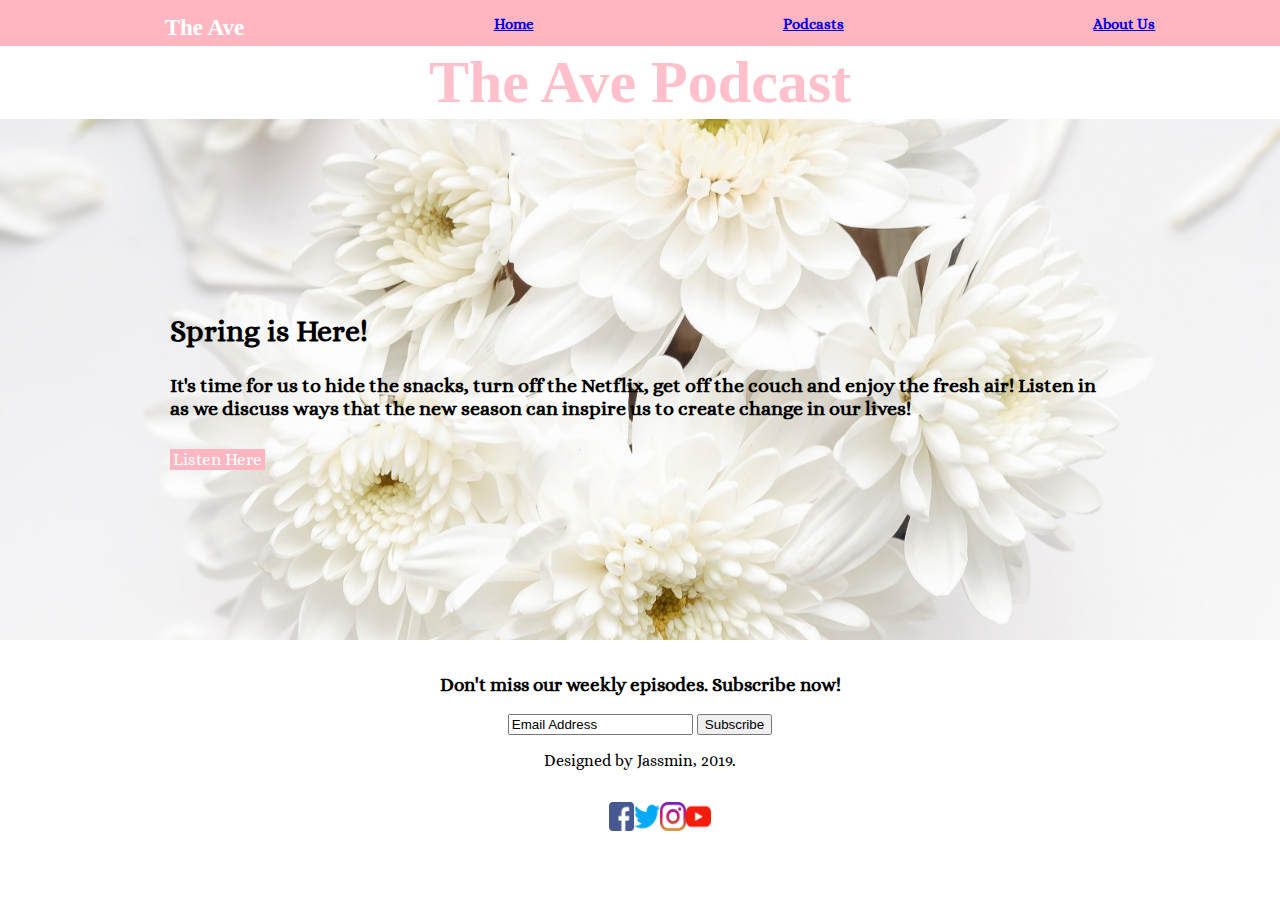
<file: index.html>
<!doctype html>
<html>
    
    
<head>
    <link rel= "stylesheet" type="text/css" href="style.css">
    <link href="https://fonts.googleapis.com/css?family=Alice" rel="stylesheet">
 </head>
    
                <!--Body Starts Here-->    
<body>
    
<div class="nav">
    <ul>
        <li><p>The Ave</p></li>
        <li><a href="index.html">Home</a></li>
        <li><a href="podcast.html">Podcasts</a></li>
        <li><a href="about.html">About Us</a></li>
    </ul>
</div>

<div class="theave">
    <h1>The Ave Podcast</h1>
</div>
    
<div class="main">
    <h2>Spring is Here!</h2>
    <h4> It's time for us to hide the snacks, turn off the Netflix, get off the couch and enjoy the fresh air! Listen in as we discuss ways that the new season can inspire us to create change in our lives! </h4>
    <span class="button">Listen Here</span>
</div>

            <!--Footer Starts Here-->  
<div class="footer">
    <h3>Don't miss our weekly episodes. Subscribe now!</h3>
        <form>
            <input type="text" value="Email Address">
            <input type="button" value="Subscribe">
        </form>
    <p> Designed by Jassmin, 2019.</p>

<div class="icons">
    <ul>
        <li><a href="#"><img src="facebook.png" /></a></li>
        <li><a href="#"><img src="twitter.png" /></a></li>
        <li><a href="#"><img src="instagram.png" /></a></li> 
        <li><a href="#"><img src="youtube.png" /></a>
    </ul>
</div>
    
</div>
    
    
</body>
</html>
</file>
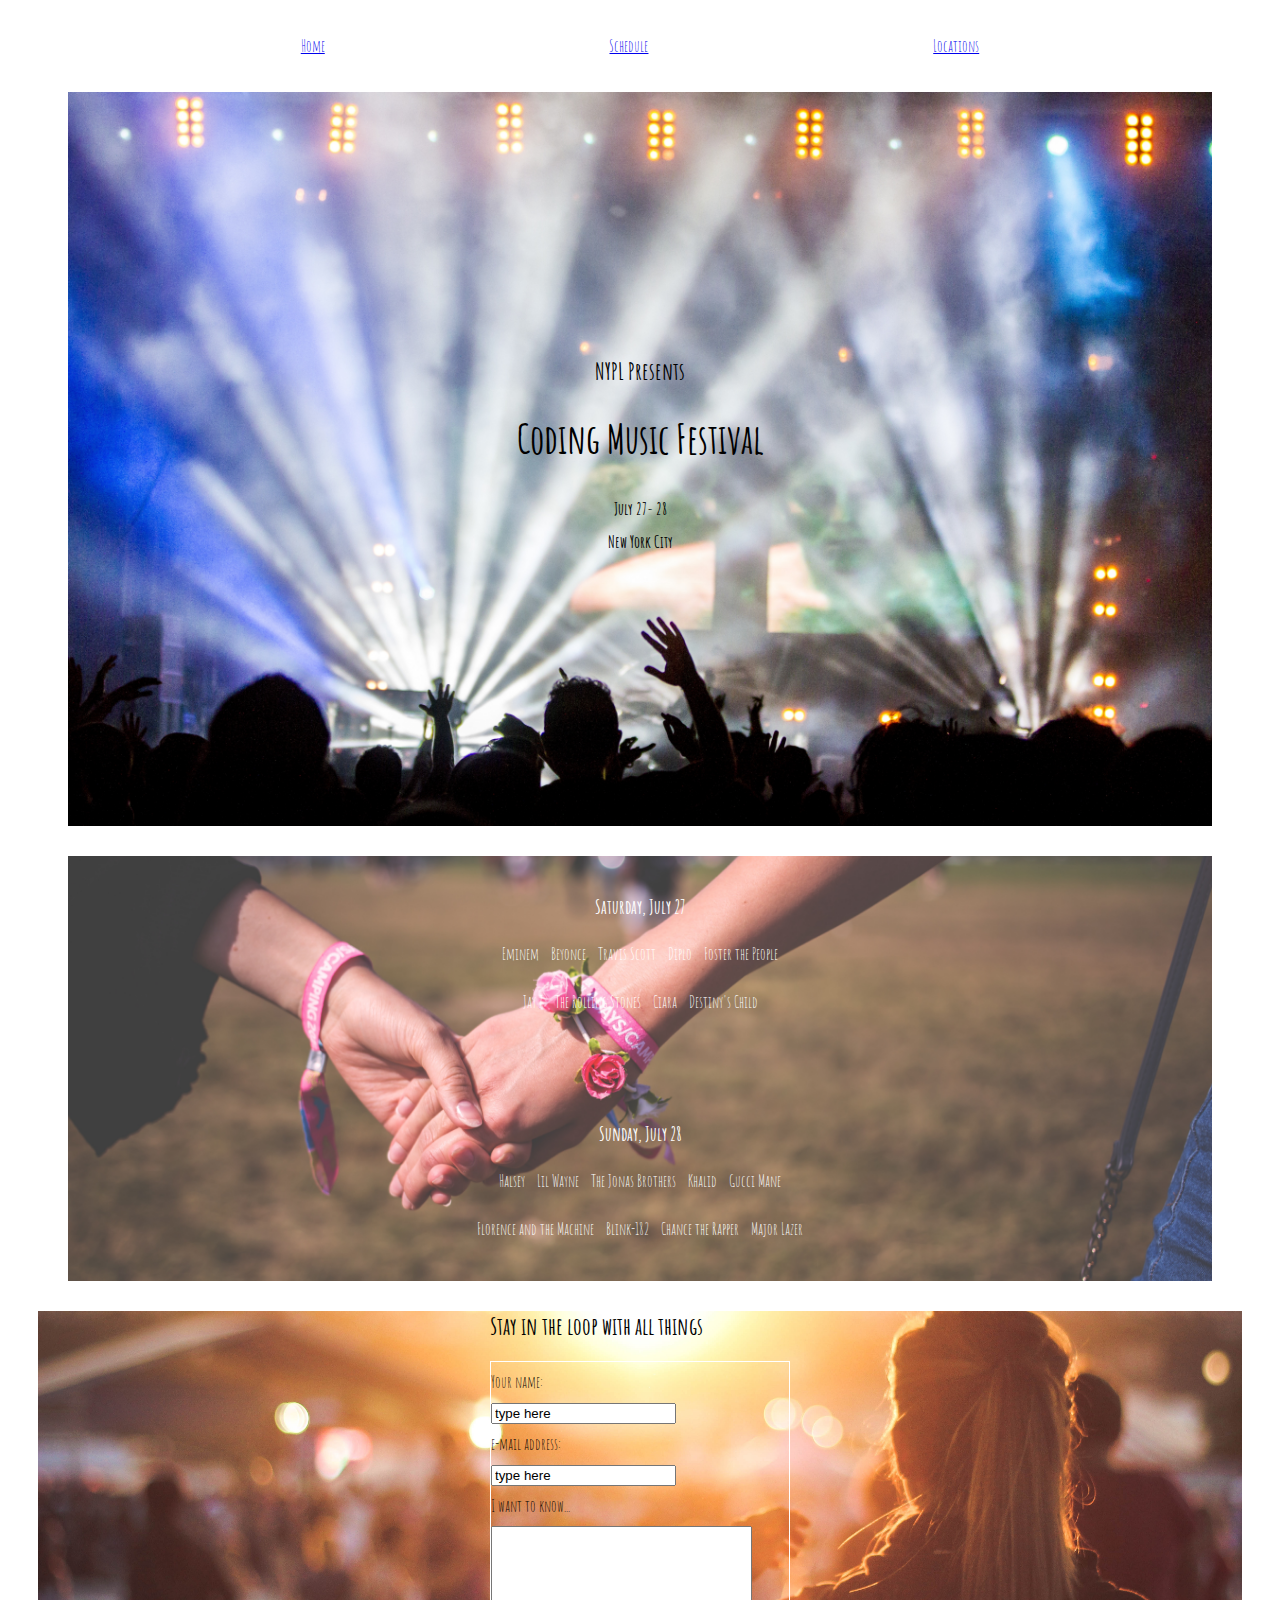
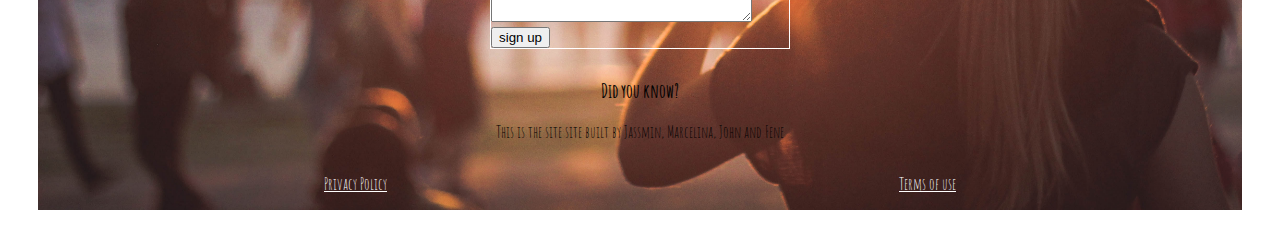
<file: group/index.html>
<!doctype html>
<html>
<head>
    <link rel= "stylesheet" type="text/css" href="style.css">
    <link href="https://fonts.googleapis.com/css?family=Amatic+SC" rel="stylesheet">
</head>
    
<body>
<!-- this is navigation bar -->    
    <div class="nav">
        <ul class="navul">
          <li><a href="index.html">Home</a></li>   
          <li><a href="schedule.html">Schedule</a></li> 
          <li><a href="location.html">Locations</a></li> 
        </ul>
    </div> 
    <div class="jarparent">
    <div class="basic">
        <h3>NYPL Presents</h3>
        <h1>Coding Music Festival</h1>
        <h5><li>July 27- 28</li> <li>New York City</li></h5>
    </div>
    
    <div class="lineup">
      <div class="saturday">
      <h3><span class="button">Saturday, July 27</span> </h3>
        <ul>
          <li>Eminem</li>
          <li>Beyonce</li>
          <li>Travis Scott</li>
          <li>Diplo</li>
          <li>Foster the People</li>
        </ul>
        <ul>
          <li>Jay Z</li>
          <li>The Rolling Stones</li>
          <li>Ciara</li>
          <li>Destiny's Child</li></ul>
      </div>
    
    
    <div class="sunday">
    <h3><span class="button">Sunday, July 28</span></h3>
        <ul>
          <li>Halsey</li>
          <li>Lil Wayne</li>
          <li>The Jonas Brothers</li>
          <li>Khalid</li>
          <li>Gucci Mane</li>
        </ul> 
        <ul>
          <li>Florence and the Machine</li>
          <li>Blink-182</li>
          <li>Chance the Rapper</li>
          <li>Major Lazer</li>
        </ul>
    </div>
    </div>

    </div>
    
    <!-- this is footer -->
    
    <div class="footer">
    
    <div class="contact">
    <h2>Stay in the loop with all things</h2>
    
<form>
       <label>Your name:</label>
         <input type="text" value="type here">
        <label>e-mail address:</label>
         <input type="text" value="type here">
       <label>I want to know...</label>
         <textarea rows="6" cols="30"></textarea>
         <input type="button" value="sign up">
</form>
    </div>
    
    <div class="about">
      <h3>Did you know?</h3>
      <p>This is the site site built by Jassmin, Marcelina, John and Fene</p> 
    <div class="low">
      <p><a href="#">Privacy Policy</a></p>
      <p><a href="#">Terms of use</a></p>
    </div>
    </div>
    
</div>
</body>
</html>
</file>
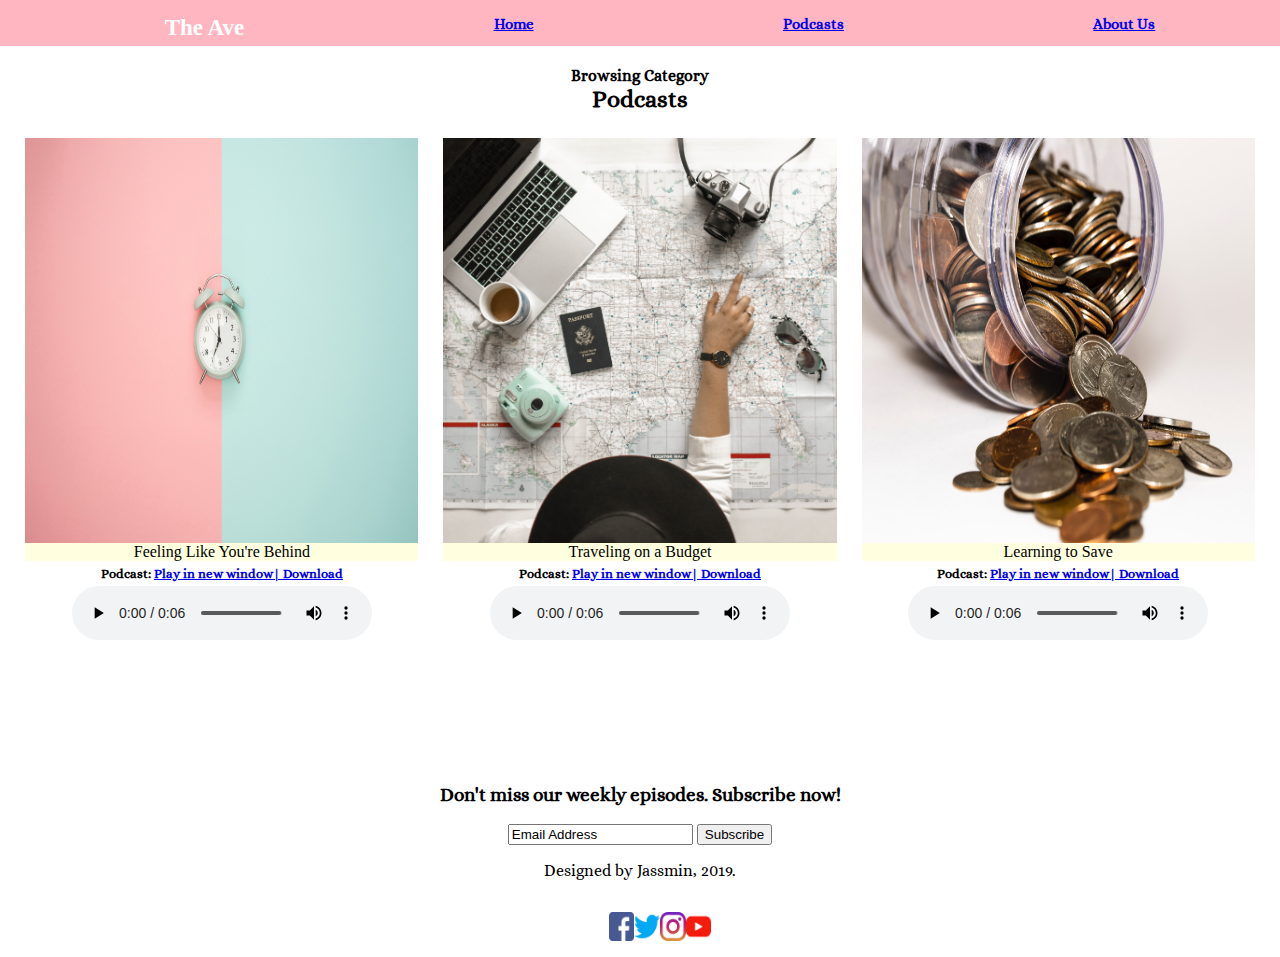
<file: podcast.html>
<!doctype html>
<html>

<head>
    <link rel= "stylesheet" type="text/css" href="style.css">
    <link href="https://fonts.googleapis.com/css?family=Alice" rel="stylesheet">
</head>


<body>

<div class="nav">
        <ul>
            <li><p>The Ave</p></li>
            <li><a href="index.html">Home</a></li>
            <li><a href="podcast.html">Podcasts</a></li>
            <li><a href="about.html">About Us</a></li>
        </ul>
</div>
    
<div class="podcasts">
    <h4>Browsing Category</h4>
    <h2>Podcasts</h2>
</div>

                    <!--Images Go Here-->  
<div class="parent">        
    <div class="image1">
        <img src="clock.jpg">
    <div class="centered">Feeling Like You're Behind</div>
        <h5>Podcast: <a href="#"> Play in new window|  Download</a></h5>
    <div class="audio">
        <audio src="myrecording.mp3" controls></audio>
    </div>
    </div>
    
    <div class="image2">
        <img src="travel.jpg">
    <div class="centered">Traveling on a Budget</div>
        <h5>Podcast: <a href="#"> Play in new window|  Download</a></h5>
    <div class="audio">
            <audio src="myrecording.mp3" controls>	
            </audio>
    </div>
    </div>
        
    <div class="image3">
        <img src="budget.jpg">
    <div class="centered">Learning to Save</div>
        <h5>Podcast: <a href="#"> Play in new window|  Download</a></h5>
    <div class="audio">
        <audio src="myrecording.mp3" controls>	
        </audio>
    </div>
    </div>
         
</div>
    
<div class="footer">
    <h3>Don't miss our weekly episodes. Subscribe now!</h3>
        <form>
                <input type="text" value="Email Address">
                <input type="button" value="Subscribe">
        </form>
    <p> Designed by Jassmin, 2019.</p>
    <div class="icons">
        <ul>
            <li><a href="#"><img src="facebook.png" /></a></li>
            <li><a href="#"><img src="twitter.png" /></a></li>
            <li><a href="#"><img src="instagram.png" /></a></li> 
            <li><a href="#"><img src="youtube.png" /></a>
</ul>
    </div>
    
</div>
    
</body>
</html>
</file>
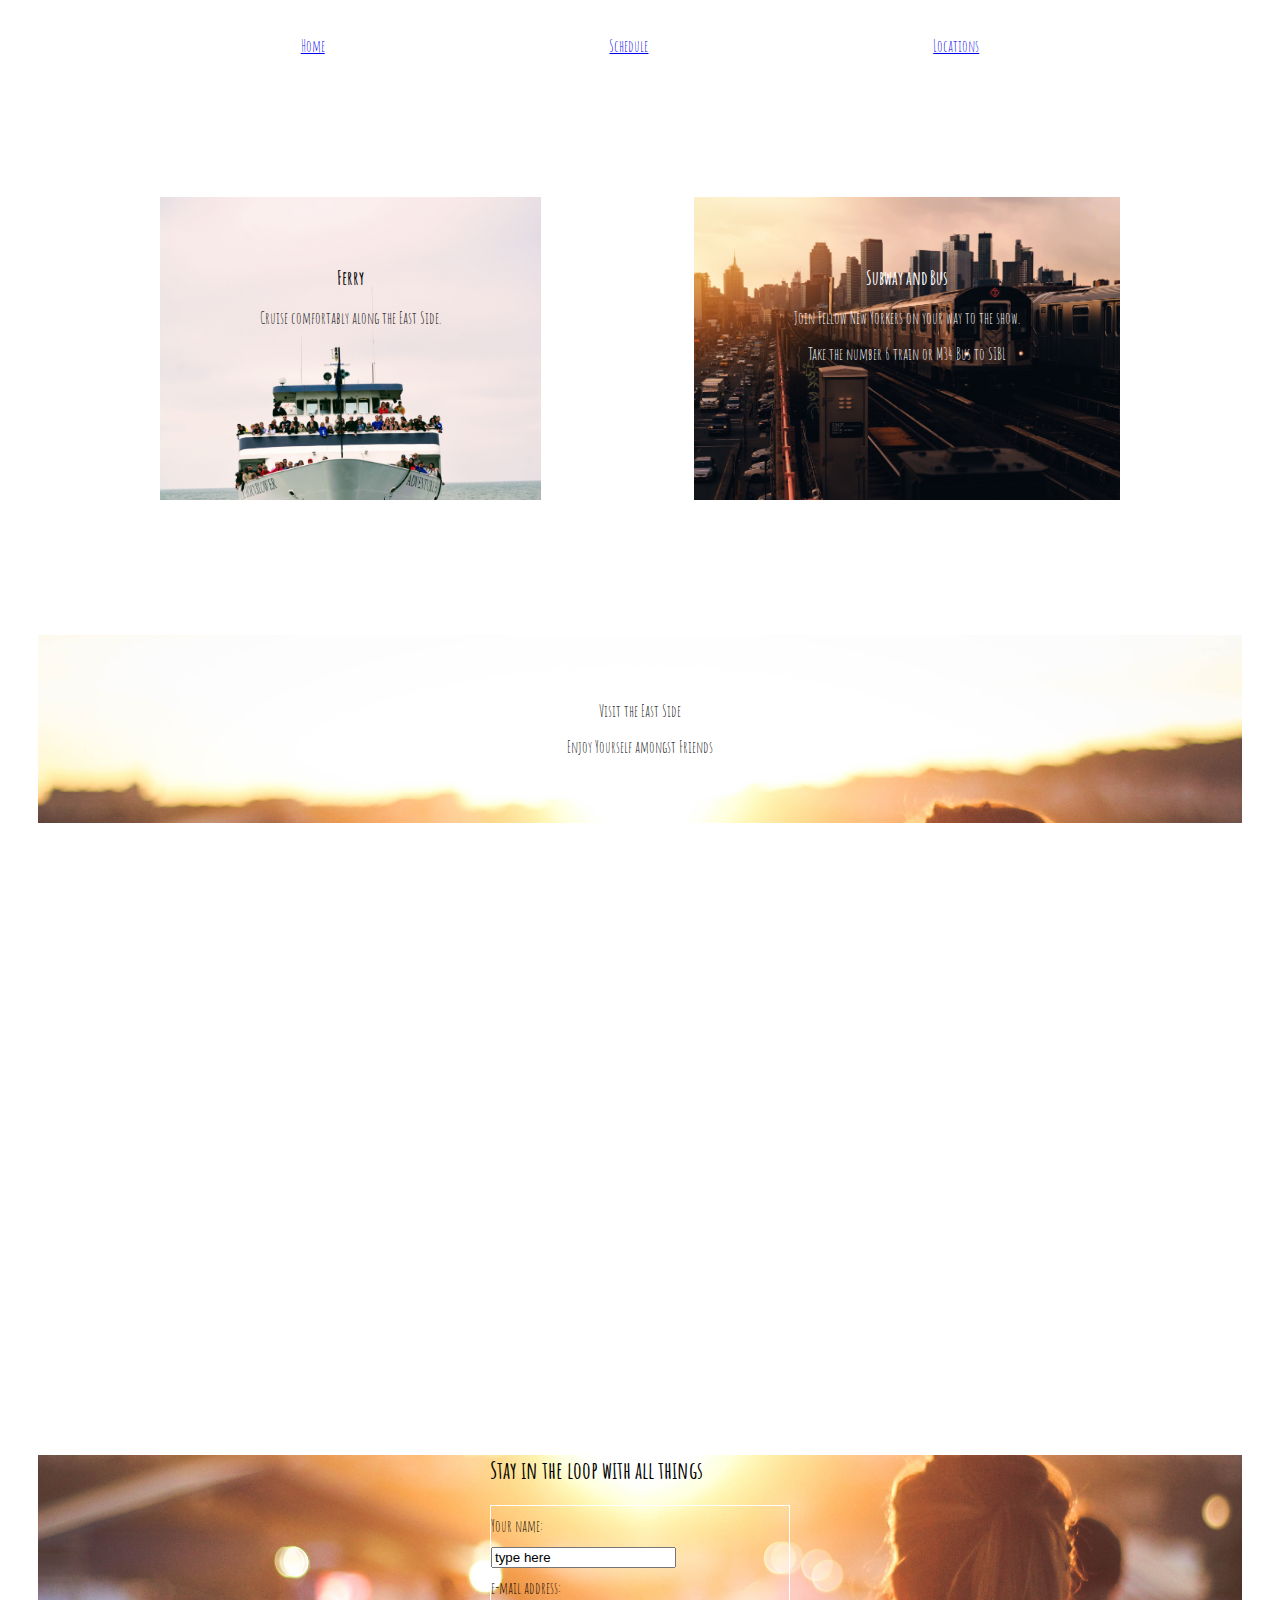
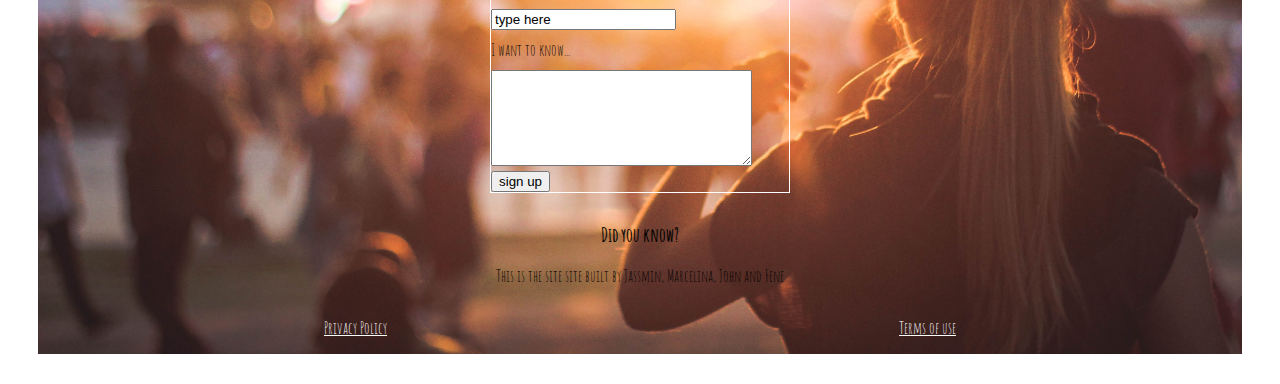
<file: group/location.html>
<!doctype html>
<html>
<head>
<link rel= "stylesheet" type="text/css" href="style.css">
    <link href="https://fonts.googleapis.com/css?family=Amatic+SC" rel="stylesheet">    
</head>
    <body>
        <div class="nav">
        <ul class="navul">
          <li><a href="index.html">Home</a></li>   
          <li><a href="schedule.html">Schedule</a></li>   
          <li><a href="location.html">Locations</a></li> 
        </ul>
        </div> 
           
        <div class="transport">
        <div class="ferry">
            <h3>Ferry</h3>
            <p>Cruise comfortably along the East Side.</p>
        </div>
            
        
        <div class="subwaybus">
          <h3>Subway and Bus</h3>  
          <p>Join Fellow New Yorkers on your way to the show.</p>
           <p>Take the number 6 train or M34 Bus to SIBL</p> 
        </div>
        </div>
        
        <div class="horizon">
            <p>Visit the East Side</p>
            <p>Enjoy Yourself amongst Friends</p>
       </div>
       
       <!-- how to get to festival -->
       
        <div class="map">
         <iframe src="https://www.google.com/maps/embed?pb=!1m18!1m12!1m3!1d3022.6253497448674!2d-73.98516348459388!3d40.74826867932808!2m3!1f0!2f0!3f0!3m2!1i1024!2i768!4f13.1!3m3!1m2!1s0x89c259077e416ac5%3A0x7e268f9deac6bdf6!2sScience%2C+Industry+and+Business+Library!5e0!3m2!1sen!2sus!4v1553895920188!5m2!1sen!2sus" width="900" height="600" align="center"  frameborder="0" style="border:0" allowfullscreen></iframe>
        </div>
       
     <div class="footer">
    
    <div class="contact">
    <h2>Stay in the loop with all things</h2>
    
<form>
      <label>Your name:</label>
         <input type="text" value="type here">
      <label>e-mail address:</label>
         <input type="text" value="type here">
      <label>I want to know...</label>
         <textarea rows="6" cols="30"></textarea>
         <input type="button" value="sign up">
</form>
    </div>
    
    <div class="about">
      <h3>Did you know?</h3>
      <p>This is the site site built by Jassmin, Marcelina, John and Fene</p> 
    <div class="low">
      <p><a href="#">Privacy Policy</a></p>
      <p><a href="#">Terms of use</a></p>
    </div>
    </div>
    
</div>
        </body>
        </html>
</file>
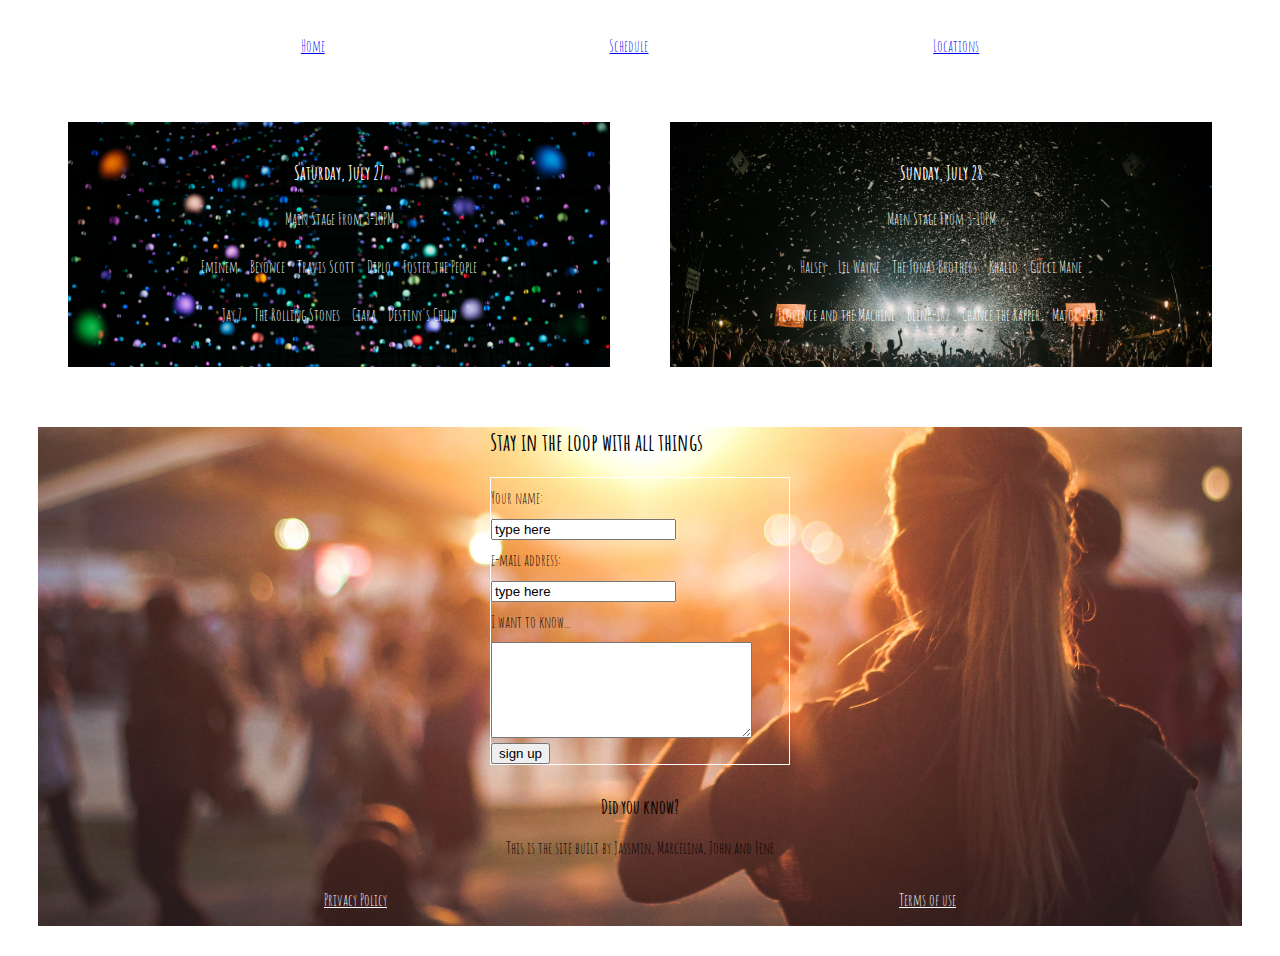
<file: group/schedule.html>
<!doctype html>

<!-- schedule is extremely important -->

<html>
<head>
    <link rel= "stylesheet" type="text/css" href="style.css">
    <link href="https://fonts.googleapis.com/css?family=Amatic+SC" rel="stylesheet">
</head>
    
<body>
    <div class="nav">
      <ul class="navul">
        <li><a href="index.html">Home</a></li>   
        <li><a href="schedule.html">Schedule</a></li>   
        <li><a href="location.html">Locations</a></li> 
      </ul>
    </div> 
    
    
    <div class="program">
      <div class="first">
      <h3>Saturday, July 27</h3>
        <ul>
          <li>Main Stage From 3-10PM</li>
        </ul>
        <ul>
          <li>Eminem</li>
          <li>Beyonce</li>
          <li>Travis Scott</li>
          <li>Diplo</li>
          <li>Foster the People</li>
        </ul>
        <ul>
          <li>Jay Z</li>
          <li>The Rolling Stones</li>
          <li>Ciara</li>
          <li>Destiny's Child</li></ul>
       </div>
    
    
      <div class="second">
      <h3>Sunday, July 28</h3>
        <ul>
          <li>Main Stage From 3-10PM</li>
        </ul>     
        <ul>
          <li>Halsey</li>
          <li>Lil Wayne</li>
          <li>The Jonas Brothers</li>
          <li>Khalid</li>
          <li>Gucci Mane</li>
        </ul> 
        <ul>
          <li>Florence and the Machine</li>
          <li>Blink-182</li>
          <li>Chance the Rapper</li>
          <li>Major Lazer</li>
        </ul>
      </div>
    </div>

    
    
    <div class="footer">
    
    <div class="contact">
      <h2>Stay in the loop with all things</h2>
    
<form>
       <label>Your name:</label>
         <input type="text" value="type here">
       <label>e-mail address:</label>
       <input type="text" value="type here">
         <label>I want to know...</label>
         <textarea rows="6" cols="30"></textarea>
       <input type="button" value="sign up">
</form>
    </div>
    
    <!-- the about section begins here -->
    
    <div class="about">
      <h3>Did you know?</h3>
      <p>This is the site built by Jassmin, Marcelina, John and Fene</p> 
    <div class="low">
    <p><a href="#">Privacy Policy</a></p>
    <p><a href="#">Terms of use</a></p>
    </div>
    </div>
    
</div>
</body>
</html>
</file>
<file: style.css>
body {
    font-family: 'Alice', serif;
    width: 460;
    margin:auto;
}

/*This is the header*/
.nav ul {
    background-color: #FFB6C1;
    margin: 0px;
    list-style-type: none;
    display: flex;
    justify-content: space-around;
    padding-top: 15px; 
    font-size: 15px;
    font-weight: bold;
}

/*This is the ave by the header*/
.nav ul p {
    font-size: 23px;
    margin: 0px;
    padding-bottom: 5px;
    font-family:cursive;
    color:#FFFFFF;    
}

.theave {
    text-align: center;
    font-family:cursive;
    color:#FFC0CB;
    font-size: 30px;
}

.theave h1 {
    border: 0px;
    margin: 2px;
}

.main {
    background-image: url(flower.jpg);
    padding:170px;
    background-size: cover;
    background-repeat: no-repeat;
    background-size: 100%;
    background-position: center; 
    font-size: 20px;
}

.button {
    background-color: #FFB6C1;
    color: #FFFFFF;
    padding: 1px 3px;
    text-align: center;
    text-decoration: none;
    display: inline-block;
    font-size: 17px;
    cursor: pointer;
}

.footer {
    text-align: center;
    padding-top: 15px;
}

.podcasts {
    padding-top: 20px;
    text-align: center;
}

img {
    width: 100%;
    height: 100%;
}
.parent {
    padding-top: 5px;
    display: flex; 
    padding: 1%;   
}

/*These are the images inside the podcasts section of the webpage*/

.image1 {
    flex: 1;
    display: flex;
    flex-direction: column;
    justify-content: space-between;
    padding-bottom: 6.5%;
    margin: 1%
}

.image2 {
    flex: 1;
    display: flex;
    flex-direction: column;
    justify-content: space-between;
    padding-bottom: 6.5%;
    margin: 1%
}

 .image3 {
    flex: 1;
    display: flex;
    flex-direction: column;
    justify-content: space-between;
     padding-bottom:6.5%;
     margin: 1%
}

.centered {
    text-align: center;
    outline-color: #FFC0CB;
    background-color: #FFFFE0;
    font-family: fantasy;
}

h5 {
    text-align: center;
    padding: 0px;
    margin: 5px;
}


.podcasts {
   margin: 0px;
}

.podcasts h4{
    margin: 0px;
}

.podcasts h2 {
    margin: 0px; 
}

.audio {
    text-align: center;
}

.welcome {
    text-align: center;
}

.abouttext {
    text-align: center;
}

.icons ul{
    list-style-type: none;
    display: flex;
    width: 8%;
    height: 8%;
}

/*This is the css for the icons*/
.icons {
display: flex;
align-items: center;
justify-content: center;
padding: 0px;
margin: 0px;
}

.welcome {
    padding-top: 40px;
    font-family:cursive;
    color:#FF69B4;
    font-size: 30px;
}
.abouttext {
    padding: 100px;
    padding-top: 0px;
    padding-bottom: 0px;
    color: #FFFFFF;
    font-size: 20px;  
}

/*This is for the image thats inside the about me page*/

.pic {
    width:400px;
    padding-top: 20px;
    padding-left: 350px;
}

.background {
    background-image: url(street.jpg);
    background-size: cover;
    background-repeat: no-repeat;
    padding-bottom: 100px;
}
</file>
<file: group/style.css>
/* here starts the css file */

body{
  min-width: 600px;
  font-family: 'Amatic SC', cursive;
 }

.basic {
  background-image: url(images/foto.jpg);
  background-size: 50%;
  background-repeat: no-repeat;
  background-size: cover;
  padding: 20% 20%;
  font-size: 20px;
    
}

div {   
  margin: 30px;
}

label {
  display: block;
  margin: 10px auto;
  font-size: 16px;
}

.contact {
  width: 300px;
  margin: auto;
}

.button h3{
  text-align: center;
}

.about {
  text-align: center;
}

.jarparent {
  text-align: center;
}

ul, .basic li {
  display: flex;
  justify-content: center;
  list-style-type: none;
  padding-left: 10%;
  padding-right: 10%;
}

li {
  padding: 6px;
}

.lineup {
  background-image: url(images/foto2.jpg);
  background-repeat: no-repeat;
  background-position: center;
  background-size: cover;}

.saturday, .sunday {
  color: #ffffff;
  padding-top: 20px; 
  padding-bottom: 20px;
}

form {
  border: #ffffff solid 1px;
}

.footer {
  background-image: url(images/foto5.jpg);
  background-size:cover;
  background-position: bottom;
}

.low {
  display: flex;
  justify-content: space-around;
  padding: 0px;
  margin: 0px;  
}

.low a {
  color: #ffffff;
}

/* Location Beginning */

.navul {
  display: flex;
  justify-content: space-around;
  list-style-type: none;
}

/* map how to get to the event */

.map {
  width: 900px;
  margin: auto;
}

.transport {
  display: flex;
  justify-content: space-around;
  padding: 75px 75px;
  margin: 1px 1px;
  text-align: center;
}

/* here we have padding examples */

.ferry {
  background-image: url(images/ferry.jpg);
  background-size: cover;
  background-repeat: no-repeat;
  justify-content: center;
  padding: 50px 100px 120px 100px;
}

.subwaybus {
  background-image: url(images/subway.jpg);
  background-size: cover;
  background-repeat: no-repeat;
  justify-content: center;
  padding: 50px 100px 120px 100px;
  color: #ffffff
}

.mapheader {
  background-color: blue;
  text-align: center;
}

.horizon {
  background-image: url('images/foto5.jpg');
  background-size: 100%;
  background-repeat: no-repeat;
  padding-bottom: 50px;
  padding-top: 50px;
  text-align: center;
  margin-bottom: 2px;
}

/* schedule Beginning */

.first, .second {
  padding-top: 20px; 
  padding-bottom: 20px;
  flex: 1;
  color: white;
}

.first {
  background-image: url(images/foto4.jpg);
  background-size: cover;
}

.second {
  background-image: url(images/foto3.jpg);
  background-size: cover;
}


.program {
  display: flex;
}

h3 {
  text-align: center}
</file>
